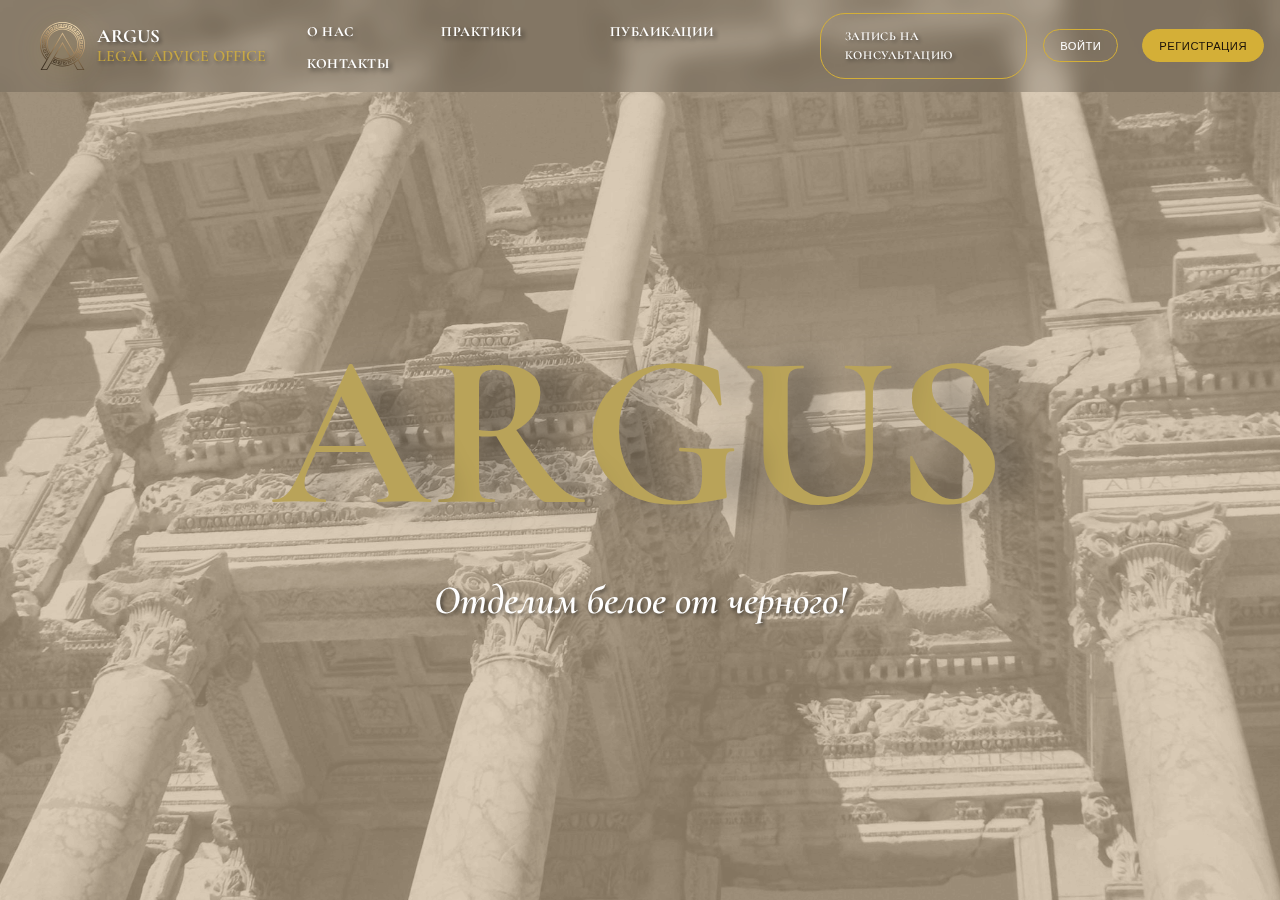
<file: frontend/index.html>
<!DOCTYPE html>
<html lang="en">
<head>
    <meta charset="UTF-8">
    <meta name="viewport" content="width=device-width, initial-scale=1.0">
    <title>Argus Law Company</title>

    <link rel="stylesheet" href="libs/btn/anim-menu-btn.css">
    <script src="libs/btn/anim-menu-btn.min.js" defer></script>
    <link rel="stylesheet" href="libs/swiper/swiper-bundle.min.css">
    <script src="libs/swiper/swiper-bundle.min.js" defer></script>

    <link rel="stylesheet" href="https://cdnjs.cloudflare.com/ajax/libs/font-awesome/6.5.0/css/all.min.css">

    <link rel="stylesheet" href="css/vars.css">
    <link rel="stylesheet" href="css/grid.css">
    <link rel="stylesheet" href="css/main.css">
    <script src="js/app.js" defer></script>
</head>
<body>

    <div class="swiper slider">

        <!-- Floating header for non-home sections -->
        <div class="floating-header" id="floatingHeader">
            <a href="#" class="floating-logo" id="floatingLogoLink">
                <img src="img/logo.svg" alt="Argus" class="logo-image">
                <div class="logo-text-wrapper">
                    <span class="logo-text-top">ARGUS</span>
                    <span class="logo-text-bottom">LEGAL ADVICE OFFICE</span>
                </div>
            </a>
            <button class="floating-burger anim-menu-btn" id="floatingBurger">
                <i class="anim-menu-btn__icon anim-menu-btn__icon--close"></i>
            </button>
        </div>

        <!-- Floating mobile menu -->
        <nav class="floating-menu" id="floatingMenu">
            <ul>
                <li><a href="#home">Главная</a></li>
                <li><a href="#about">О нас</a></li>
                <li><a href="#practices">Практики</a></li>
                <li><a href="#contacts">Контакты</a></li>
            </ul>
        </nav>

        <!-- Header only visible on home section -->
        <div class="slider-ui home-only">

            <div class="container header-wrapper">

                <div class="top-line">

                    <div class="row">

                        <div class="col col--center">
                            <a href="#" class="logo">
                                <img src="img/logo.svg" alt="Argus" class="logo-image">
                                <div class="logo-text-wrapper">
                                    <span class="logo-text-top">ARGUS</span>
                                    <span class="logo-text-bottom">LEGAL ADVICE OFFICE</span>
                                </div>
                            </a>
                        </div>

                        <div class="col col--center col--right col--lead">
                            <nav class="main-menu">
                                <ul>
                                    <li><a href="#about">О нас</a></li>
                                    <li><a href="#practices">Практики</a></li>
                                    <li><a href="publication.html" class="external-link">Публикации</a></li>
                                    <li><a href="#contacts">Контакты</a></li>
                                </ul>
                            </nav>
                            <a href="consultation.html" class="button--consultation">Запись на консультацию</a>
                            <div class="auth-buttons">
                                <button id="loginBtn" class="auth-btn auth-btn--login">Войти</button>
                                <button id="registerBtn" class="auth-btn auth-btn--register">Регистрация</button>
                                <div id="userProfile" class="user-profile" style="display: none;">
                                    <span id="userName"></span>
                                    <button id="logoutBtn" class="auth-btn auth-btn--logout">Выйти</button>
                                </div>
                            </div>
                        </div>
                    </div>
                </div>
                <div class="header-content">

                    <div class="header-content__slide active">
                        <h1 class="letters">Argus</h1>
                        <div class="header-content__info">
                            <p>Отделим белое от черного!</p><br>
                        </div>
                    </div>
                </div>

            </div>
            <div class="header-bottom">

            </div>
        </div>

        <div class="swiper-wrapper">

            <div class="swiper-slide slider__item" id="home">
                <div class="slider__layer" style="background-image: url(img/bcg4.png);"></div>
                
            </div>
            <div class="swiper-slide slider__item" id="about">
                <div class="slider__layer" style="background-image: url(img/bcg.png);"></div>
            
                <section class="about-section">
                    <div class="about-section__container">
                        <!-- Main Content Grid -->
                        <div class="about-grid">
                            <!-- Left Column - Mission & Story -->
                            <div class="about-column about-column--left">
                                <div class="mission-block animate-fade-up" data-delay="0">
                                    <h2 class="section-title">
                                        <span class="title-accent">ЗАЩИТА ВАШИХ ПРАВ</span>
                                        <span class="title-main">НАША МИССИЯ</span>
                                    </h2>

                                    <div class="mission-content">
                                        <p class="lead-text">
                                            Адвокатская консультация «Аргус» — одна из старейших консультаций 
                                            Санкт-Петербургской городской коллегии адвокатов с 1999 года.
                                        </p>

                                        <div class="story-highlights">
                                            <div class="highlight-item animate-slide-left" data-delay="200">
                                                <div class="highlight-icon">👁</div>
                                                <div class="highlight-text">
                                                    <strong>Всевидящий Аргус</strong> — символ бдительности и способности видеть истину
                                                </div>
                                            </div>

                                            <div class="highlight-item animate-slide-left" data-delay="400">
                                                <div class="highlight-icon">⚖️</div>
                                                <div class="highlight-text">
                                                    <strong>Комплексные решения</strong> в гражданском, корпоративном и инвестиционном праве
                                                </div>
                                            </div>

                                            <div class="highlight-item animate-slide-left" data-delay="600">
                                                <div class="highlight-icon">🏛️</div>
                                                <div class="highlight-text">
                                                    <strong>Арбитражные дела</strong> любой сложности и правовой консалтинг
                                                </div>
                                            </div>
                                        </div>
                                    </div>
                                </div>
                            </div>

                            <!-- Right Column - Principles -->
                            <div class="about-column about-column--right">
                                <div class="principles-block animate-fade-up" data-delay="300">
                                    <h2 class="section-title principles-title">
                                        <span class="title-main">НАШИ ПРИНЦИПЫ</span>
                                    </h2>

                                    <div class="principles-grid">
                                        <div class="principle-card animate-scale-up" data-delay="500">
                                            <div class="principle-icon">
                                                <div class="icon-bg"></div>
                                                <span>🔍</span>
                                            </div>
                                            <h3>Бдительность</h3>
                                            <p>Внимательность к деталям и важным аспектам дела</p>
                                        </div>

                                        <div class="principle-card animate-scale-up" data-delay="700">
                                            <div class="principle-icon">
                                                <div class="icon-bg"></div>
                                                <span>🤝</span>
                                            </div>
                                            <h3>Преданность</h3>
                                            <p>Интересы доверителей — наш главный приоритет</p>
                                        </div>

                                        <div class="principle-card animate-scale-up" data-delay="900">
                                            <div class="principle-icon">
                                                <div class="icon-bg"></div>
                                                <span>⚖️</span>
                                            </div>
                                            <h3>Справедливость</h3>
                                            <p>Недопустимость обогащения в ущерб другому лицу</p>
                                            <div class="latin-quote">
                                                "Aequum est neminem cum alterius detrimento et injuria fieri locupletiorem"
                                            </div>
                                        </div>
                                    </div>

                                    <div class="trust-statement animate-fade-up" data-delay="1100">
                                        <div class="statement-line"></div>
                                        <p>За время работы мы завоевали уважение большого числа доверителей и ценим доверие к нашей профессиональной деятельности.</p>
                                    </div>
                                </div>
                            </div>
                        </div>

                        <!-- Decorative Elements -->
                        <div class="decorative-elements">
                            <div class="deco-line deco-line--1"></div>
                            <div class="deco-line deco-line--2"></div>
                            <div class="deco-dot deco-dot--1"></div>
                            <div class="deco-dot deco-dot--2"></div>
                            <div class="floating-orb floating-orb--1"></div>
                            <div class="floating-orb floating-orb--2"></div>
                            <div class="floating-orb floating-orb--3"></div>
                        </div>
                    </div>
                </section>
            </div>
            <div class="swiper-slide slider__item" id="practices">
                <div class="slider__layer" style="background-image: url(img/bcg4.png);"></div>

                <!-- Enhanced Horizontal Swiper with Wow Effects -->
                <div class="horizontal-swiper-container">
                    <div class="swiper horizontal-swiper">
                        <div class="swiper-wrapper">
                            <div class="swiper-slide horizontal-slide">
                                <div class="slide-content practice-card">
                                    <div class="practice-icon">⚖️</div>
                                    <h3>СУДЕБНО-АРБИТРАЖНАЯ ПРАКТИКА</h3>
                                    <div class="practice-divider"></div>
                                    <p>Адвокаты АК «Аргус» решают сложные задачи в различных областях права, включая корпоративные споры, споры, возникающие в предпринимательской деятельности, в процедурах банкротства, в том числе споры, связанные с привлечением к субсидиарной ответственности контролирующих должника лиц, а также споры с участием иностранных лиц.</p>
                                    <div class="practice-accent"></div>
                                </div>
                            </div>
                            <div class="swiper-slide horizontal-slide">
                                <div class="slide-content practice-card">
                                    <div class="practice-icon">🏢</div>
                                    <h3>КОРПОРАТИВНОЕ ПРАВО</h3>
                                    <div class="practice-divider"></div>
                                    <p>Адвокаты АК «Аргус» предоставляют комплексные юридические консультации и уникальные решения по вопросам разработки и совершенствования системы корпоративного управления, отвечающей интересам клиента, сопровождению корпоративных сделок и общим вопросам корпоративного права.</p>
                                    <div class="practice-accent"></div>
                                </div>
                            </div>
                            <div class="swiper-slide horizontal-slide">
                                <div class="slide-content practice-card">
                                    <div class="practice-icon">🏠</div>
                                    <h3>ПРАВОВАЯ ЭКСПЕРТИЗА И СОПРОВОЖДЕНИЕ СДЕЛОК В СФЕРЕ НЕДВИЖИМОСТИ</h3>
                                    <div class="practice-divider"></div>
                                    <p>Адвокаты АК «Аргус» оказывают услуги по структурированию и комплексному сопровождению сделок в сфере недвижимости, в том числе судебное и досудебное сопровождение споров, вытекающих из арендных отношений и иных договоров, связанных с объектами недвижимости.</p>
                                    <div class="practice-accent"></div>
                                </div>
                            </div>
                            <div class="swiper-slide horizontal-slide">
                                <div class="slide-content practice-card">
                                    <div class="practice-icon">📜</div>
                                    <h3>ПРАКТИКА ПО ДЕЛАМ О НАСЛЕДСТВЕ</h3>
                                    <div class="practice-divider"></div>
                                    <p>Адвокаты АК «Аргус» оказывают содействие в оформлении прав на наследство на территории РФ как гражданам РФ, так и иностранным гражданам, а также на территории зарубежных стран как с участием граждан РФ, так и иностранных граждан.</p>
                                    <div class="practice-accent"></div>
                                </div>
                            </div>
                            <div class="swiper-slide horizontal-slide">
                                <div class="slide-content practice-card">
                                    <div class="practice-icon">💰</div>
                                    <h3>ИНВЕСТИЦИИ</h3>
                                    <div class="practice-divider"></div>
                                    <p>Адвокаты АК «Аргус» обеспечивают правовое сопровождение инвестиционных проектов на всех стадиях, в том числе разработку организационной и корпоративной структур проекта с учетом интересов инвестора, создание специализированных финансовых обществ, сопровождение процедуры выпуска цифровых финансовых активов.</p>
                                    <div class="practice-accent"></div>
                                </div>
                            </div>
                            <div class="swiper-slide horizontal-slide">
                                <div class="slide-content practice-card">
                                    <div class="practice-icon">📊</div>
                                    <h3>БАНКРОТСТВО</h3>
                                    <div class="practice-divider"></div>
                                    <p>Адвокаты АК «Аргус» обладают значительным опытом по сопровождению процедур банкротства юридических лиц, в том числе: разработка стратегии банкротства, в том числе предусматривающей привлечение инвесторов, представительство в спорах о привлечении к субсидиарной ответственности ответственных лиц.</p>
                                    <div class="practice-accent"></div>
                                </div>
                            </div>
                            <div class="swiper-slide horizontal-slide">
                                <div class="slide-content practice-card">
                                    <div class="practice-icon">❤️</div>
                                    <h3>PRO BONO</h3>
                                    <div class="practice-divider"></div>
                                    <p>АК «Аргус» стремится применять свои юридические знания, ресурсы и опыт для оказания правовой поддержки значимых социальных и культурных проектов, а также для восстановления справедливости лиц, нуждающихся в защите.</p>
                                    <div class="practice-accent"></div>
                                </div>
                            </div>
                        </div>
                        <!-- Enhanced pagination and navigation -->
                        <div class="swiper-pagination"></div>
                        <div class="swiper-button-next"></div>
                        <div class="swiper-button-prev"></div>
                    </div>
                </div>
            </div>
            <div class="swiper-slide slider__item" id="contacts">
                <div class="slider__layer" style="background-image: url(img/bcg2.png);"></div>

                <section class="contacts-section">
                    <div class="contacts-section__inner">
                        <div class="contacts-container">
                            <h2 class="contacts-title">КОНТАКТЫ</h2>
                            
                            <!-- Enhanced contact cards with wow effects -->
                            <div class="contacts-info">
                                <div class="contact-item animate-contact" data-delay="0">
                                    <div class="contact-icon-wrapper">
                                        <i class="fas fa-phone-alt contact-icon"></i>
                                        <div class="icon-ripple"></div>
                                    </div>
                                    <div>
                                        <h3>Телефон</h3>
                                        <a href="tel:+78121234567" class="contact-link">+7 (812) 123-45-67</a>
                                    </div>
                                </div>
                            
                                <div class="contact-item animate-contact" data-delay="200">
                                    <div class="contact-icon-wrapper">
                                        <i class="fas fa-envelope contact-icon"></i>
                                        <div class="icon-ripple"></div>
                                    </div>
                                    <div>
                                        <h3>Email</h3>
                                        <a href="mailto:info@argus-law.ru" class="contact-link">info@argus-law.ru</a>
                                    </div>
                                </div>
                            
                                <div class="contact-item animate-contact" data-delay="400">
                                    <div class="contact-icon-wrapper">
                                        <i class="fas fa-map-marker-alt contact-icon"></i>
                                        <div class="icon-ripple"></div>
                                    </div>
                                    <div>
                                        <h3>Адрес</h3>
                                        <a href="https://yandex.ru/maps/?text=196084%2C%20Санкт-Петербург%2C%20Московский%20пр.%2C%20109" target="_blank" class="contact-link">
                                            196084, Санкт-Петербург, Московский пр., д.109, лит.А, оф.401
                                        </a>
                                    </div>
                                </div>
                            </div>
                            
                            <!-- Enhanced decorative elements -->
                            <div class="contacts-decoration">
                                <div class="deco-circle deco-circle--1"></div>
                                <div class="deco-circle deco-circle--2"></div>
                                <div class="deco-line-contact"></div>
                            </div>
                        </div>
                    </div>
                </section>
            </div>

        </div>
    </div>

    <!-- Enhanced Auth Modal -->
    <div class="auth-modal" id="authModal">
        <div class="auth-modal-content">
            <span class="close-modal">&times;</span>
            <div class="auth-tabs">
                <button class="auth-tab active" data-tab="login">Войти</button>
                <button class="auth-tab" data-tab="register">Регистрация</button>
            </div>

            <form id="loginForm" class="auth-form active">
                <h3>Вход в аккаунт</h3>
                <div class="form-group">
                    <label for="loginEmail">Email</label>
                    <input type="email" id="loginEmail" required>
                </div>
                <div class="form-group">
                    <label for="loginPassword">Пароль</label>
                    <input type="password" id="loginPassword" required>
                </div>
                <button type="submit" class="button auth-submit-btn">Войти</button>
                <div class="auth-message" id="loginMessage"></div>
            </form>

            <form id="registerForm" class="auth-form">
                <h3>Регистрация</h3>
                <div class="form-group">
                    <label for="registerUsername">Имя пользователя</label>
                    <input type="text" id="username" required>
                </div>
                <div class="form-group">
                    <label for="registerFirstName">Имя</label>
                    <input type="text" id="firstName" required>
                </div>
                <div class="form-group">
                    <label for="registerLastName">Фамилия</label>
                    <input type="text" id="lastName" required>
                </div>
                <div class="form-group">
                    <label for="registerEmail">Email</label>
                    <input type="email" id="registerEmail" required>
                </div>
                <div class="form-group">
                    <label for="registerPassword">Пароль</label>
                    <input type="password" id="registerPassword" required>
                </div>
                <div class="form-group">
                    <label for="confirmPassword">Подтвердите пароль</label>
                    <input type="password" id="confirmPassword" required>
                </div>
                <button type="submit" class="button auth-submit-btn">Зарегистрироваться</button>
                <div class="auth-message" id="registerMessage"></div>
            </form>
        </div>
    </div>
</body>
</html>
</file>
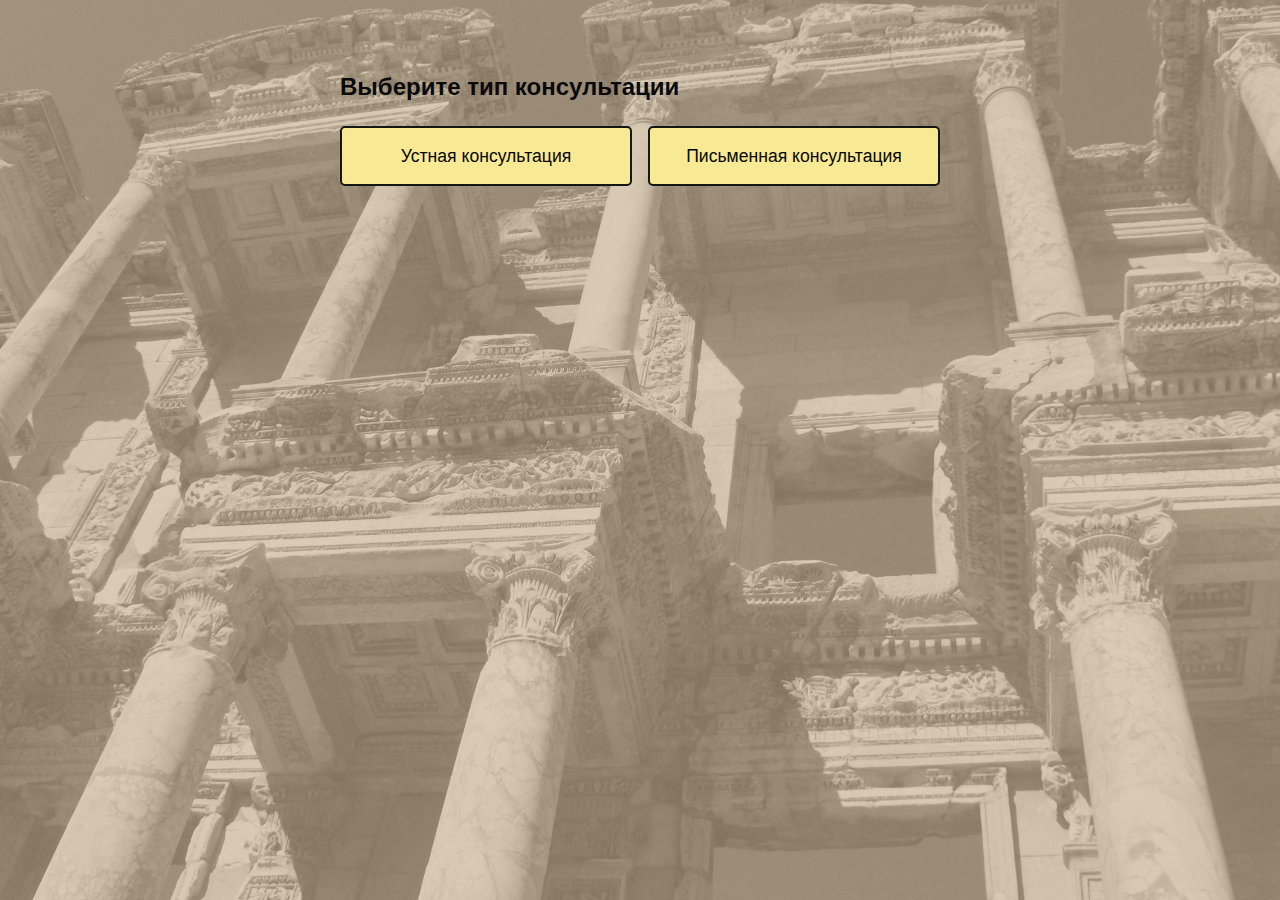
<file: frontend/consultation.html>
<!DOCTYPE html>
<html lang="ru">
<head>
    <meta charset="UTF-8">
    <title>Получить консультацию</title>
    <link rel="stylesheet" href="css/consultation.css">
</head>
<body>

    <div class="consultation-container">

        <!-- Шаг 1: Выбор типа консультации -->
        <h2>Выберите тип консультации</h2>
        <div class="button-group">
            <button class="consultation-type" data-type="oral">Устная консультация</button>
            <button class="consultation-type" data-type="written">Письменная консультация</button>
        </div>

        <!-- Шаг 2 (только если выбрана устная): Выбор формата устной консультации -->
        <div id="form-oral" class="hidden">
            <h3>Выберите формат устной консультации</h3>
            <div class="button-group">
                <button class="oral-type" data-format="inperson">Очная встреча</button>
                <button class="oral-type" data-format="remote">Удалённая консультация</button>
            </div>
        </div>

        <!-- Форма для письменной консультации -->
        <form id="form-written" class="consultation-form hidden">
            <h3>Письменная консультация</h3>
            <input type="text" name="full_name" placeholder="ФИО" required>
            <input type="email" name="email" placeholder="Электронная почта" required>
            <input type="tel" name="phone" placeholder="Номер телефона (по желанию)">
            <select name="topic" required>
                <option value="">Выберите тему консультации</option>
                <option>Арбитраж</option>
                <option>Уголовное дело</option>
                <option>Гражданский иск</option>
                <option>Наследственные дела</option>
                <option>Трудовые споры</option>
            </select>
            <textarea name="description" placeholder="Описание вопроса" required></textarea>
            <input type="file" name="documents" multiple>
            <button type="submit">Отправить</button>
        </form>

        <!-- Форма для устной очной консультации -->
        <form id="form-oral-inperson" class="consultation-form hidden">
            <h3>Очная консультация</h3>
            <input type="text" name="full_name" placeholder="ФИО" required>
            <input type="email" name="email" placeholder="Электронная почта" required>
            <input type="tel" name="phone" placeholder="Номер телефона (по желанию)">
            <label>Выберите дату и время:</label>
            <input type="datetime-local" name="datetime" required>
            <button type="submit">Записаться</button>
        </form>

        <!-- Форма для устной удалённой консультации -->
        <form id="form-oral-remote" class="consultation-form hidden">
            <h3>Удалённая консультация</h3>
            <input type="text" name="full_name" placeholder="ФИО" required>
            <input type="email" name="email" placeholder="Электронная почта" required>
            <input type="tel" name="phone" placeholder="Номер телефона (по желанию)">
            <label>Выберите дату и время:</label>
            <input type="datetime-local" name="datetime" required>
            <select name="contact_method" required>
                <option value="">Предпочитаемый способ связи</option>
                <option>Видеозвонок (Zoom)</option>
                <option>WhatsApp</option>
                <option>Telegram</option>
                <option>Телефонный звонок</option>
            </select>
            <button type="submit">Записаться</button>
        </form>

    </div>

    <script src="js/consultation.js"></script>
</body>
</html>
</file>
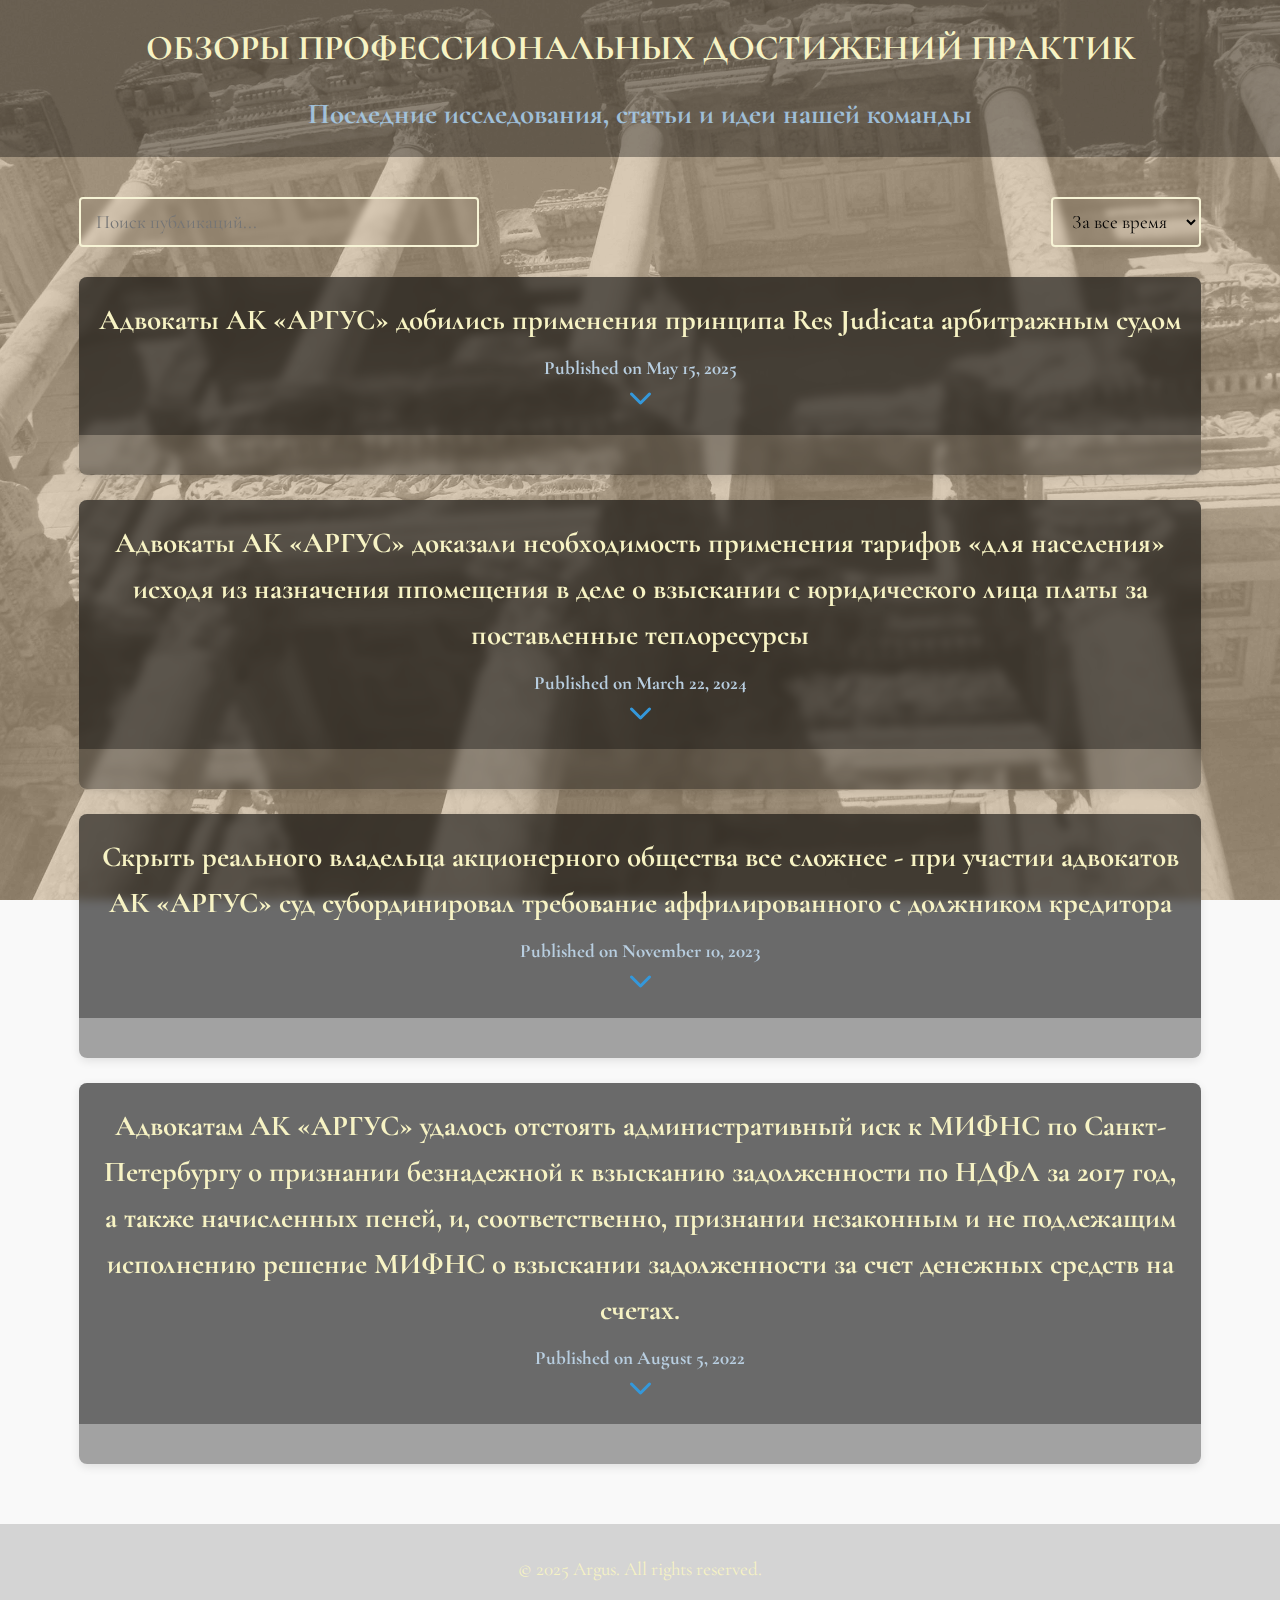
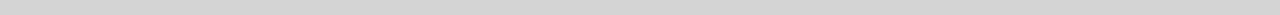
<file: frontend/publication.html>
<!DOCTYPE html>
<html lang="en">
<head>
    <meta charset="UTF-8">
    <meta name="viewport" content="width=device-width, initial-scale=1.0">
    <title>Публикации | Argus</title>
    <link rel="stylesheet" href="css/publication.css">
    <link rel="stylesheet" href="https://cdnjs.cloudflare.com/ajax/libs/font-awesome/6.0.0-beta3/css/all.min.css">
</head>
<body>
    <header class="publication-header">
        <div class="container">
            <h1>ОБЗОРЫ ПРОФЕССИОНАЛЬНЫХ ДОСТИЖЕНИЙ ПРАКТИК</h1>
            <p class="subtitle">Последние исследования, статьи и идеи нашей команды</p>
        </div>
    </header>

    <main class="publication-container">
        <div class="container">
            <div class="publication-filter">
                <input type="text" id="searchInput" placeholder="Поиск публикаций...">
                <select id="yearFilter">
                    <option value="Все года">Все года</option>
                    <option value="2025">2025</option>
                    <option value="2024">2024</option>
                    <option value="2023">2023</option>
                    <option value="2022">2022</option>
                    <option value="2021">2021</option>
                    <option value="2020">2020</option>
                </select>
            </div>

            <div class="publication-list" id="publicationList">
                <!-- Publications will be loaded here -->
            </div>
        </div>
    </main>

    <footer class="site-footer">
        <div class="container">
            <p>&copy; 2025 Argus. All rights reserved.</p>
        </div>
    </footer>

    <script src="js/publication.js"></script>
</body>
</html>
</file>
<file: frontend/libs/btn/anim-menu-btn.css>
:root{--anim-menu-btn-width:1em;--anim-menu-btn-gap:.25em;--anim-menu-btn-color:inherit;--anim-menu-btn-size:48px;--anim-menu-btn-transition-duration:.2s;--anim-menu-btn-icon-size:32px;--anim-menu-btn-icon-stroke:1.5px}.anim-menu-btn{cursor:pointer;background-color:transparent;border:none;outline:none;display:flex;justify-content:center;align-items:center;width:var(--anim-menu-btn-size);height:var(--anim-menu-btn-size);}.anim-menu-btn__icon{border-radius:10em;position:relative;display:block;font-size:var(--anim-menu-btn-icon-size);width:var(--anim-menu-btn-width);height:var(--anim-menu-btn-icon-stroke);color:var(--anim-menu-btn-color);background-image:linear-gradient(currentColor,currentColor);background-repeat:no-repeat;transform:scale(1)}.anim-menu-btn__icon::before,.anim-menu-btn__icon::after{content:"";position:absolute;top:0;left:0;height:100%;width:100%;background-image:inherit;border-radius:10em}.anim-menu-btn__icon--close{background-size:100% 100%;will-change:transform,background-size;transition-property:transform,background-size;transition-duration:var(--anim-menu-btn-transition-duration,0.2s)}.anim-menu-btn:active .anim-menu-btn__icon--close{transform:scale(.9)}.anim-menu-btn__icon--close::before,.anim-menu-btn__icon--close::after{will-change:inherit;transition:inherit}.anim-menu-btn__icon--close::before{transform:translateY(calc(var(--anim-menu-btn-gap)*-1)) rotate(0)}.anim-menu-btn__icon--close::after{transform:translateY(var(--anim-menu-btn-gap)) rotate(0)}.anim-menu-btn--state-b .anim-menu-btn__icon--close{background-size:0% 100%}.anim-menu-btn--state-b .anim-menu-btn__icon--close::before{transform:translateY(0) rotate(45deg)}.anim-menu-btn--state-b .anim-menu-btn__icon--close::after{transform:translateY(0) rotate(-45deg)}.anim-menu-btn__icon--arrow-left,.anim-menu-btn__icon--arrow-right,.anim-menu-btn__icon--arrow-up,.anim-menu-btn__icon--arrow-down{border-radius:50em;will-change:transform;transition-property:transform;transition-duration:var(--anim-menu-btn-transition-duration,0.2s)}.anim-menu-btn:active .anim-menu-btn__icon--arrow-left,.anim-menu-btn:active .anim-menu-btn__icon--arrow-right,.anim-menu-btn:active .anim-menu-btn__icon--arrow-up,.anim-menu-btn:active .anim-menu-btn__icon--arrow-down{transform:scale(.9)}.anim-menu-btn__icon--arrow-left::before,.anim-menu-btn__icon--arrow-left::after,.anim-menu-btn__icon--arrow-right::before,.anim-menu-btn__icon--arrow-right::after,.anim-menu-btn__icon--arrow-up::before,.anim-menu-btn__icon--arrow-up::after,.anim-menu-btn__icon--arrow-down::before,.anim-menu-btn__icon--arrow-down::after{transform-origin:calc(var(--anim-menu-btn-icon-stroke)/2) 50%;will-change:transform,width;transition-property:transform,width;transition-duration:var(--anim-menu-btn-transition-duration,0.2s)}.anim-menu-btn__icon--arrow-left::before,.anim-menu-btn__icon--arrow-right::before,.anim-menu-btn__icon--arrow-up::before,.anim-menu-btn__icon--arrow-down::before{transform:translateY(calc(var(--anim-menu-btn-gap)*-1)) rotate(0)}.anim-menu-btn__icon--arrow-left::after,.anim-menu-btn__icon--arrow-right::after,.anim-menu-btn__icon--arrow-up::after,.anim-menu-btn__icon--arrow-down::after{transform:translateY(var(--anim-menu-btn-gap)) rotate(0)}.anim-menu-btn__icon--arrow-right{transform:rotate(180deg)}.anim-menu-btn:active .anim-menu-btn__icon--arrow-right{transform:rotate(180deg) scale(.9)}.anim-menu-btn--state-b .anim-menu-btn__icon--arrow-left::before,.anim-menu-btn--state-b .anim-menu-btn__icon--arrow-left::after,.anim-menu-btn--state-b .anim-menu-btn__icon--arrow-right::before,.anim-menu-btn--state-b .anim-menu-btn__icon--arrow-right::after,.anim-menu-btn--state-b .anim-menu-btn__icon--arrow-up::before,.anim-menu-btn--state-b .anim-menu-btn__icon--arrow-up::after,.anim-menu-btn--state-b .anim-menu-btn__icon--arrow-down::before,.anim-menu-btn--state-b .anim-menu-btn__icon--arrow-down::after{width:50%}.anim-menu-btn--state-b .anim-menu-btn__icon--arrow-left::before,.anim-menu-btn--state-b .anim-menu-btn__icon--arrow-right::before,.anim-menu-btn--state-b .anim-menu-btn__icon--arrow-up::before,.anim-menu-btn--state-b .anim-menu-btn__icon--arrow-down::before{transform:translateY(0) rotate(-45deg)}.anim-menu-btn--state-b .anim-menu-btn__icon--arrow-left::after,.anim-menu-btn--state-b .anim-menu-btn__icon--arrow-right::after,.anim-menu-btn--state-b .anim-menu-btn__icon--arrow-up::after,.anim-menu-btn--state-b .anim-menu-btn__icon--arrow-down::after{transform:translateY(0) rotate(45deg)}.anim-menu-btn--state-b:active .anim-menu-btn__icon--arrow-up{transform:rotate(90deg) scale(.9)}.anim-menu-btn--state-b .anim-menu-btn__icon--arrow-up{transform:rotate(90deg)}.anim-menu-btn--state-b:active .anim-menu-btn__icon--arrow-down{transform:rotate(-90deg) scale(.9)}.anim-menu-btn--state-b .anim-menu-btn__icon--arrow-down{transform:rotate(-90deg)}
</file>
<file: frontend/css/vars.css>
:root {
    /* Colors */
    --white-color: #ffffff;
    --green-color: #d4af37;
    --gray-color: #666666;
    --dark-bg: #1A1109;
    
    /* Animation */
    --index: calc(1vw + 1vh);
    --transition: 1.25s cubic-bezier(.4, 0, .2, 1);
    
    /* Enhanced Animation Curves */
    --ease-in-out-quart: cubic-bezier(0.77, 0, 0.175, 1);
    --ease-out-expo: cubic-bezier(0.19, 1, 0.22, 1);
    --ease-in-out-back: cubic-bezier(0.68, -0.55, 0.265, 1.55);
    --ease-out-bounce: cubic-bezier(0.68, -0.55, 0.265, 1.55);
    
    /* Spacing */
    --spacing-xs: 0.5rem;
    --spacing-sm: 1rem;
    --spacing-md: 1.5rem;
    --spacing-lg: 2rem;
    --spacing-xl: 3rem;
    --spacing-xxl: 4rem;
    
    /* Typography */
    --font-size-xs: 0.75rem;
    --font-size-sm: 0.875rem;
    --font-size-base: 1rem;
    --font-size-lg: 1.125rem;
    --font-size-xl: 1.25rem;
    --font-size-2xl: 1.5rem;
    --font-size-3xl: 1.875rem;
    --font-size-4xl: 2.25rem;
    --font-size-5xl: 3rem;
    --font-size-6xl: 4rem;
    
    /* Shadows */
    --shadow-sm: 0 1px 2px 0 rgba(0, 0, 0, 0.05);
    --shadow-md: 0 4px 6px -1px rgba(0, 0, 0, 0.1), 0 2px 4px -1px rgba(0, 0, 0, 0.06);
    --shadow-lg: 0 10px 15px -3px rgba(0, 0, 0, 0.1), 0 4px 6px -2px rgba(0, 0, 0, 0.05);
    --shadow-xl: 0 20px 25px -5px rgba(0, 0, 0, 0.1), 0 10px 10px -5px rgba(0, 0, 0, 0.04);
    --shadow-2xl: 0 25px 50px -12px rgba(0, 0, 0, 0.25);
    --shadow-glow: 0 0 20px rgba(212, 175, 55, 0.3);
    --shadow-glow-strong: 0 0 40px rgba(212, 175, 55, 0.5);
    
    /* Borders */
    --border-radius-sm: 0.375rem;
    --border-radius-md: 0.5rem;
    --border-radius-lg: 0.75rem;
    --border-radius-xl: 1rem;
    --border-radius-2xl: 1.5rem;
    --border-radius-full: 9999px;
    
    /* Z-index */
    --z-dropdown: 1000;
    --z-sticky: 1020;
    --z-fixed: 1030;
    --z-modal-backdrop: 1040;
    --z-modal: 1050;
    --z-popover: 1060;
    --z-tooltip: 1070;
    
    /* Breakpoints */
    --breakpoint-xs: 475px;
    --breakpoint-sm: 640px;
    --breakpoint-md: 768px;
    --breakpoint-lg: 1024px;
    --breakpoint-xl: 1280px;
    --breakpoint-2xl: 1536px;
}
</file>
<file: frontend/css/grid.css>
:root {
    --grid-width: 100%;
    --grid-gutter: 0px;
}

.container {
    max-width: calc(var(--grid-width) + var(--grid-gutter) * 2);
    min-width: calc(320px + var(--grid-gutter) * 2);
    padding: 0 var(--grid-gutter);
    margin: auto;
}

.row {
    display: flex;
    margin: 0 calc(var(--grid-gutter) * -1);
}

.col {
    width: fit-content;
    padding: 0 var(--grid-gutter);
}

.col--lead {
    flex: 1;
}

.col--center {
    display: flex;
    align-items: center;
    justify-content: center;
}

.col--right {
    display: flex;
    justify-content: right;
}

/* Enhanced Grid System */
.col--left {
    display: flex;
    justify-content: flex-start;
}

.col--middle {
    display: flex;
    align-items: center;
}

.col--top {
    display: flex;
    align-items: flex-start;
}

.col--bottom {
    display: flex;
    align-items: flex-end;
}

/* Responsive Grid Helpers */
@media (max-width: 768px) {
    .row {
        flex-direction: column;
    }
    
    .col {
        width: 100%;
        margin-bottom: 1rem;
    }
    
    .col:last-child {
        margin-bottom: 0;
    }
}

/* Grid Spacing Utilities */
.row--no-gutters {
    margin: 0;
}

.row--no-gutters .col {
    padding: 0;
}

.row--small-gutters {
    margin: 0 -0.5rem;
}

.row--small-gutters .col {
    padding: 0 0.5rem;
}

.row--large-gutters {
    margin: 0 -2rem;
}

.row--large-gutters .col {
    padding: 0 2rem;
}
</file>
<file: frontend/css/main.css>
/* === ENHANCED DECORATIVE ELEMENTS === */
.decorative-elements {
    position: absolute;
    top: 0;
    left: 0;
    width: 100%;
    height: 100%;
    pointer-events: none;
    z-index: -1;
}

.deco-line {
    position: absolute;
    background: linear-gradient(45deg, transparent, rgba(212, 175, 55, 0.2), transparent);
    opacity: 0.8;
}

.deco-line--1 {
    top: 20%;
    right: -10%;
    width: 300px;
    height: 1px;
    transform: rotate(45deg);
    animation: float 6s ease-in-out infinite;
}

.deco-line--2 {
    bottom: 30%;
    left: -10%;
    width: 200px;
    height: 1px;
    transform: rotate(-45deg);
    animation: float 6s ease-in-out infinite reverse;
}

.deco-dot {
    position: absolute;
    width: 4px;
    height: 4px;
    background: var(--green-color);
    border-radius: 50%;
    opacity: 0.7;
    box-shadow: 0 0 10px var(--green-color);
}

.deco-dot--1 {
    top: 15%;
    right: 25%;
    animation: pulse 4s ease-in-out infinite;
}

.deco-dot--2 {
    bottom: 25%;
    left: 30%;
    animation: pulse 4s ease-in-out infinite 2s;
}

/* === NEW FLOATING ORBS === */
.floating-orb {
    position: absolute;
    border-radius: 50%;
    background: radial-gradient(circle, rgba(212, 175, 55, 0.1) 0%, transparent 70%);
    pointer-events: none;
    animation: floatOrb 8s ease-in-out infinite;
}

.floating-orb--1 {
    width: 100px;
    height: 100px;
    top: 10%;
    right: 20%;
    animation-delay: 0s;
}

.floating-orb--2 {
    width: 150px;
    height: 150px;
    bottom: 20%;
    left: 10%;
    animation-delay: 2s;
}

.floating-orb--3 {
    width: 80px;
    height: 80px;
    top: 60%;
    right: 10%;
    animation-delay: 4s;
}

@keyframes floatOrb {
    0%, 100% { 
        transform: translateY(0px) scale(1);
        opacity: 0.3;
    }
    50% { 
        transform: translateY(-20px) scale(1.1);
        opacity: 0.6;
    }
}

/* === ENHANCED PRACTICES SECTION === */
.horizontal-swiper-container {
    position: absolute;
    width: 100%;
    height: 100%;
    top: 0;
    left: 0;
    z-index: 5;
    display: flex;
    justify-content: center;
    align-items: center;
    pointer-events: none;
}

.horizontal-swiper {
    background: rgba(0, 0, 0, 0.6);
    backdrop-filter: blur(15px);
    width: 70%;
    height: 60%;
    max-width: 1200px;
    pointer-events: auto;
    margin: 0 auto;
    padding: 2em 3em;
    border-radius: 20px;
    overflow: hidden;
    box-shadow: 0 15px 50px rgba(0,0,0,0.4), inset 0 1px 0 rgba(255,255,255,0.1);
    border: 1px solid rgba(212, 175, 55, 0.2);
}

.horizontal-slide {
    height: 100%;
    display: flex;
    align-items: center;
    justify-content: center;
    padding: 40px;
    box-sizing: border-box;
}

.practice-card {
    background: rgba(255, 255, 255, 0.05);
    backdrop-filter: blur(20px);
    border: 1px solid rgba(212, 175, 55, 0.2);
    border-radius: 20px;
    padding: 40px;
    height: 100%;
    display: flex;
    flex-direction: column;
    justify-content: center;
    align-items: center;
    text-align: center;
    transition: all 0.5s var(--ease-out-expo);
    position: relative;
    overflow: hidden;
}

.practice-card::before {
    content: '';
    position: absolute;
    top: 0;
    left: -100%;
    width: 100%;
    height: 100%;
    background: linear-gradient(90deg, transparent, rgba(212, 175, 55, 0.1), transparent);
    transition: left 0.8s var(--ease-out-expo);
}

.practice-card:hover::before {
    left: 100%;
}

.practice-card:hover {
    background: rgba(255, 255, 255, 0.08);
    border-color: var(--green-color);
    transform: translateY(-5px) scale(1.02);
    box-shadow: 0 20px 40px rgba(0, 0, 0, 0.3), var(--shadow-glow);
}

/* Fix for the practice icons that might have the same issue */
.practice-icon {
    font-size: 3rem;
    margin-bottom: 20px;
    /* FIXED: Use a solid color instead of transparent fill */
    color: var(--green-color);
    /* background: linear-gradient(135deg, var(--green-color), #f4d03f);
    -webkit-background-clip: text;
    -webkit-text-fill-color: transparent;
    background-clip: text; */
    transition: all 0.4s var(--ease-out-expo);
}

.practice-card:hover .practice-icon {
    transform: scale(1.2) rotate(10deg);
    filter: drop-shadow(0 5px 15px rgba(212, 175, 55, 0.5));
}

.practice-card h3 {
    font-family: cormorant-g, serif;
    font-size: clamp(1.2rem, 2vw, 1.6rem);
    margin-bottom: 20px;
    color: var(--white-color);
    font-weight: 600;
    position: relative;
    z-index: 2;
}

.practice-divider {
    width: 60px;
    height: 2px;
    background: linear-gradient(90deg, var(--green-color), #f4d03f);
    margin: 0 auto 20px;
    border-radius: 1px;
    transition: all 0.4s var(--ease-out-expo);
}

.practice-card:hover .practice-divider {
    width: 100px;
    box-shadow: 0 0 15px var(--green-color);
}

.practice-card p {
    font-family: cormorant-g, serif;
    font-weight: 400;
    font-size: clamp(0.9rem, 1.1vw, 1.1rem);
    color: rgba(255, 255, 255, 0.9);
    line-height: 1.6;
    text-align: justify;
    position: relative;
    z-index: 2;
}

.practice-accent {
    position: absolute;
    bottom: 0;
    left: 0;
    right: 0;
    height: 4px;
    background: linear-gradient(90deg, transparent, var(--green-color), transparent);
    transform: scaleX(0);
    transition: transform 0.5s var(--ease-out-expo);
}

.practice-card:hover .practice-accent {
    transform: scaleX(1);
}

/* === ENHANCED CONTACTS SECTION === */
.contacts-section {
    display: flex;
    justify-content: center;
    align-items: center;
    height: 100vh;
    padding: 20px;
    box-sizing: border-box;
}

.contacts-section__inner {
    width: 100%;
    max-width: 700px;
}

.contacts-container {
    background: rgba(0, 0, 0, 0.6);
    backdrop-filter: blur(20px);
    border-radius: 25px;
    padding: 60px 50px;
    color: var(--white-color);
    box-shadow: 0 15px 50px rgba(0, 0, 0, 0.4), inset 0 1px 0 rgba(255,255,255,0.1);
    border: 1px solid rgba(212, 175, 55, 0.2);
    animation: fadeInUp 1s ease-out;
    width: 100%;
    box-sizing: border-box;
    position: relative;
    overflow: hidden;
}

.contacts-container::before {
    content: '';
    position: absolute;
    top: -50%;
    left: -50%;
    width: 200%;
    height: 200%;
    background: radial-gradient(circle, rgba(212, 175, 55, 0.1) 0%, transparent 70%);
    animation: rotateGradient 10s linear infinite;
    pointer-events: none;
}

@keyframes rotateGradient {
    0% { transform: rotate(0deg); }
    100% { transform: rotate(360deg); }
}

.contacts-title {
    font-size: 2.5rem;
    font-weight: 300;
    text-align: center;
    margin-bottom: 40px;
    letter-spacing: 2px;
    color: var(--green-color);
    position: relative;
    z-index: 2;
    text-shadow: var(--shadow-glow);
}

.contacts-info {
    display: flex;
    flex-direction: column;
    gap: 30px;
    position: relative;
    z-index: 2;
}

.contact-item {
    display: flex;
    align-items: flex-start;
    gap: 20px;
    padding: 20px;
    background: rgba(255, 255, 255, 0.05);
    border-radius: 15px;
    border: 1px solid rgba(255, 255, 255, 0.1);
    transition: all 0.5s var(--ease-out-expo);
    position: relative;
    overflow: hidden;
}

.contact-item::before {
    content: '';
    position: absolute;
    top: 0;
    left: -100%;
    width: 100%;
    height: 100%;
    background: linear-gradient(90deg, transparent, rgba(212, 175, 55, 0.15), transparent);
    transition: left 0.6s var(--ease-out-expo);
}

.contact-item:hover::before {
    left: 100%;
}

.contact-item:hover {
    background: rgba(212, 175, 55, 0.1);
    border-color: var(--green-color);
    transform: translateX(15px) scale(1.02);
    box-shadow: 0 10px 30px rgba(0, 0, 0, 0.2);
}

.contact-icon-wrapper {
    position: relative;
    width: 50px;
    height: 50px;
    display: flex;
    align-items: center;
    justify-content: center;
    background: rgba(212, 175, 55, 0.1);
    border-radius: 50%;
    border: 1px solid rgba(212, 175, 55, 0.3);
    transition: all 0.4s var(--ease-out-expo);
}

.contact-item:hover .contact-icon-wrapper {
    background: var(--green-color);
    transform: scale(1.1) rotate(360deg);
    box-shadow: var(--shadow-glow);
}

.contact-icon {
    font-size: 1.5rem;
    color: var(--white-color);
    transition: all 0.4s var(--ease-out-expo);
    z-index: 2;
    position: relative;
}

.contact-item:hover .contact-icon {
    color: var(--dark-bg);
}

.icon-ripple {
    position: absolute;
    top: 50%;
    left: 50%;
    width: 0;
    height: 0;
    background: rgba(212, 175, 55, 0.3);
    border-radius: 50%;
    transform: translate(-50%, -50%);
    transition: all 0.6s var(--ease-out-expo);
}

.contact-item:hover .icon-ripple {
    width: 80px;
    height: 80px;
}

.contact-item h3 {
    font-size: 1.3rem;
    margin-bottom: 8px;
    color: var(--white-color);
    font-weight: 500;
    position: relative;
    z-index: 2;
}

.contact-link {
    color: rgba(255, 255, 255, 0.8);
    text-decoration: none;
    font-size: 1.1rem;
    transition: all 0.3s var(--ease-out-expo);
    display: inline-block;
    padding: 3px 0;
    border-bottom: 1px solid transparent;
    position: relative;
    z-index: 2;
}

.contact-link:hover {
    color: var(--green-color);
    border-bottom: 1px solid var(--green-color);
    transform: translateX(5px);
}

/* === CONTACTS DECORATION === */
.contacts-decoration {
    position: absolute;
    top: 0;
    left: 0;
    width: 100%;
    height: 100%;
    pointer-events: none;
    z-index: 1;
}

.deco-circle {
    position: absolute;
    border-radius: 50%;
    border: 1px solid rgba(212, 175, 55, 0.2);
    animation: floatCircle 6s ease-in-out infinite;
}

.deco-circle--1 {
    width: 100px;
    height: 100px;
    top: 10%;
    right: 10%;
    animation-delay: 0s;
}

.deco-circle--2 {
    width: 60px;
    height: 60px;
    bottom: 20%;
    left: 15%;
    animation-delay: 2s;
}

.deco-line-contact {
    position: absolute;
    bottom: 15%;
    right: 20%;
    width: 80px;
    height: 1px;
    background: linear-gradient(90deg, transparent, var(--green-color), transparent);
    animation: lineFloat 4s ease-in-out infinite;
}

@keyframes floatCircle {
    0%, 100% { 
        transform: translateY(0px) scale(1);
        opacity: 0.3;
    }
    50% { 
        transform: translateY(-15px) scale(1.1);
        opacity: 0.6;
    }
}

@keyframes lineFloat {
    0%, 100% { 
        transform: translateX(0px);
        opacity: 0.5;
    }
    50% { 
        transform: translateX(10px);
        opacity: 1;
    }
}

/* === SWIPER NAVIGATION ENHANCED === */
.swiper-pagination {
    position: absolute;
    bottom: 20px;
    left: 50%;
    transform: translateX(-50%);
    z-index: 10;
    display: flex;
    justify-content: center;
    opacity: 0;
    transition: opacity 0.3s ease;
}

.horizontal-swiper .swiper-pagination {
    opacity: 1;
}

.swiper-pagination-bullet {
    width: 12px;
    height: 12px;
    background: rgba(212, 175, 55, 0.5);
    opacity: 0.6;
    margin: 0 6px;
    border-radius: 50%;
    cursor: pointer;
    transition: all 0.4s var(--ease-out-expo);
    border: 1px solid rgba(212, 175, 55, 0.3);
}

.swiper-pagination-bullet:hover {
    background: rgba(212, 175, 55, 0.8);
    transform: scale(1.2);
}

.swiper-pagination-bullet-active {
    background: var(--green-color);
    opacity: 1;
    transform: scale(1.3);
    box-shadow: 0 0 15px var(--green-color);
}

.swiper-button-next,
.swiper-button-prev {
    color: var(--green-color);
    background: rgba(212, 175, 55, 0.1);
    border-radius: 50%;
    width: 50px;
    height: 50px;
    margin-top: -25px;
    border: 1px solid rgba(212, 175, 55, 0.3);
    transition: all 0.4s var(--ease-out-expo);
    backdrop-filter: blur(10px);
}

.swiper-button-next:hover,
.swiper-button-prev:hover {
    background: var(--green-color);
    color: var(--dark-bg);
    transform: scale(1.1);
    box-shadow: var(--shadow-glow);
}

.swiper-button-next::after,
.swiper-button-prev::after {
    font-size: 18px;
    font-weight: bold;
}

/* === AUTH MODAL ENHANCED === */
.auth-modal {
    display: none;
    position: fixed;
    z-index: var(--z-modal);
    left: 0;
    top: 0;
    width: 100%;
    height: 100%;
    background-color: rgba(0, 0, 0, 0.8);
    backdrop-filter: blur(10px);
    justify-content: center;
    align-items: center;
}

.auth-modal-content {
    background: rgba(26, 17, 9, 0.95);
    backdrop-filter: blur(20px);
    border: 1px solid var(--green-color);
    border-radius: 20px;
    width: 100%;
    max-width: 450px;
    padding: 40px;
    position: relative;
    box-shadow: 0 25px 80px rgba(0, 0, 0, 0.6), inset 0 1px 0 rgba(255,255,255,0.1);
    animation: modalFadeIn 0.5s var(--ease-out-expo);
}

@keyframes modalFadeIn {
    from { 
        opacity: 0; 
        transform: translateY(-50px) scale(0.9); 
    }
    to { 
        opacity: 1; 
        transform: translateY(0) scale(1); 
    }
}

.close-modal {
    position: absolute;
    top: 20px;
    right: 25px;
    color: var(--white-color);
    font-size: 28px;
    font-weight: bold;
    cursor: pointer;
    transition: all 0.3s var(--ease-out-expo);
    width: 35px;
    height: 35px;
    display: flex;
    align-items: center;
    justify-content: center;
    border-radius: 50%;
}

.close-modal:hover {
    color: var(--green-color);
    background: rgba(212, 175, 55, 0.1);
    transform: rotate(90deg);
}

.auth-tabs {
    display: flex;
    margin-bottom: 30px;
    border-bottom: 1px solid rgba(255, 255, 255, 0.1);
    border-radius: 10px 10px 0 0;
    overflow: hidden;
}

.auth-tab {
    background: rgba(255, 255, 255, 0.05);
    border: none;
    color: var(--white-color);
    padding: 15px 25px;
    cursor: pointer;
    font-size: 1rem;
    font-weight: 600;
    position: relative;
    opacity: 0.7;
    transition: all 0.4s var(--ease-out-expo);
    flex: 1;
}

.auth-tab:hover {
    background: rgba(255, 255, 255, 0.08);
    opacity: 0.9;
}

.auth-tab.active {
    opacity: 1;
    color: var(--green-color);
    background: rgba(212, 175, 55, 0.1);
}

.auth-tab.active::after {
    content: '';
    position: absolute;
    bottom: -1px;
    left: 0;
    width: 100%;
    height: 3px;
    background: linear-gradient(90deg, var(--green-color), #f4d03f);
    border-radius: 2px;
}

.auth-form {
    display: none;
}

.auth-form.active {
    display: block;
    animation: formSlideIn 0.4s var(--ease-out-expo);
}

@keyframes formSlideIn {
    from {
        opacity: 0;
        transform: translateX(20px);
    }
    to {
        opacity: 1;
        transform: translateX(0);
    }
}

.auth-form h3 {
    color: var(--white-color);
    margin-bottom: 25px;
    text-align: center;
    font-size: 1.5rem;
    font-weight: 300;
}

.form-group {
    margin-bottom: 20px;
}

.form-group label {
    display: block;
    margin-bottom: 8px;
    color: var(--white-color);
    font-size: 0.9rem;
    font-weight: 500;
}

.form-group input {
    width: 100%;
    padding: 15px 18px;
    background: rgba(255, 255, 255, 0.08);
    border: 1px solid rgba(255, 255, 255, 0.2);
    border-radius: 10px;
    color: var(--white-color);
    font-size: 1rem;
    transition: all 0.3s var(--ease-out-expo);
    font-family: inherit;
}

.form-group input:focus {
    outline: none;
    border-color: var(--green-color);
    background: rgba(255, 255, 255, 0.12);
    box-shadow: 0 0 0 3px rgba(212, 175, 55, 0.1);
    transform: translateY(-2px);
}

.form-group input::placeholder {
    color: rgba(255, 255, 255, 0.5);
}

.auth-submit-btn {
    width: 100%;
    margin-top: 10px;
    padding: 15px;
    font-size: 1rem;
    border-radius: 10px;
    background: linear-gradient(135deg, var(--green-color), #f4d03f);
    color: var(--dark-bg);
    border: none;
    font-weight: 600;
    transition: all 0.4s var(--ease-out-expo);
    cursor: pointer;
}

.auth-submit-btn:hover {
    transform: translateY(-2px);
    box-shadow: 0 8px 25px rgba(212, 175, 55, 0.4);
    background: linear-gradient(135deg, #f4d03f, var(--green-color));
}

.auth-message {
    margin-top: 15px;
    padding: 12px 15px;
    border-radius: 8px;
    font-size: 0.9rem;
    display: none;
    animation: messageSlide 0.4s var(--ease-out-expo);
}

@keyframes messageSlide {
    from {
        opacity: 0;
        transform: translateY(-10px);
    }
    to {
        opacity: 1;
        transform: translateY(0);
    }
}

.auth-message.error {
    display: block;
    background-color: rgba(255, 59, 48, 0.1);
    color: #ff6b6b;
    border: 1px solid rgba(255, 59, 48, 0.2);
}

.auth-message.success {
    display: block;
    background-color: rgba(52, 199, 89, 0.1);
    color: var(--green-color);
    border: 1px solid rgba(52, 199, 89, 0.2);
}

/* === ANIMATION CLASSES === */
.animate-fade-up {
    opacity: 0;
    transform: translateY(50px);
    transition: all 0.8s var(--ease-out-expo);
}

.animate-slide-left {
    opacity: 0;
    transform: translateX(-50px);
    transition: all 0.8s var(--ease-out-expo);
}

.animate-scale-up {
    opacity: 0;
    transform: scale(0.8);
    transition: all 0.8s var(--ease-out-expo);
}

.animate-contact {
    opacity: 0;
    transform: translateY(30px);
    transition: all 0.6s var(--ease-out-expo);
}

.animate-fade-up.animate,
.animate-slide-left.animate,
.animate-scale-up.animate,
.animate-contact.animate {
    opacity: 1;
    transform: translate(0) scale(1);
}

/* === GLOBAL ANIMATIONS === */
@keyframes float {
    0%, 100% { 
        transform: translateY(0px) rotate(45deg); 
    }
    50% { 
        transform: translateY(-15px) rotate(45deg); 
    }
}

@keyframes pulse {
    0%, 100% { 
        opacity: 0.7; 
        transform: scale(1); 
    }
    50% { 
        opacity: 1; 
        transform: scale(1.5); 
    }
}

@keyframes fadeInUp {
    from {
        transform: translateY(40px);
        opacity: 0;
    }
    to {
        transform: translateY(0);
        opacity: 1;
    }
}

/* === MOBILE RESPONSIVE === */
@media (max-width: 968px) {
    .top-line {
        padding: 0.6rem 1rem;
    }

    .logo {
        margin-left: 0;
        flex: 1;
    }

    .logo-image {
        width: 8vw;
        max-width: 45px;
        min-width: 35px;
    }

    .logo-text-top {
        font-size: 1rem;
    }

    .logo-text-bottom {
        font-size: 0.85rem;
    }

    .main-menu {
        display: none;
        flex-direction: column;
        position: fixed;
        top: 70px;
        left: 0;
        width: 100%;
        background: rgba(26, 17, 9, 0.98);
        backdrop-filter: blur(20px);
        z-index: 999;
        padding: 1.5rem 0;
        border-top: 1px solid rgba(212, 175, 55, 0.2);
        transform: translateY(-100%);
        transition: transform 0.4s var(--ease-out-expo);
    }

    .main-menu.show {
        display: flex;
        transform: translateY(0);
    }

    .main-menu li {
        display: block;
        text-align: center;
        margin: 0.8rem 0;
        opacity: 0;
        animation: menuItemSlide 0.4s var(--ease-out-expo) forwards;
    }

    .main-menu li:nth-child(1) { animation-delay: 0.1s; }
    .main-menu li:nth-child(2) { animation-delay: 0.2s; }
    .main-menu li:nth-child(3) { animation-delay: 0.3s; }
    .main-menu li:nth-child(4) { animation-delay: 0.4s; }

    @keyframes menuItemSlide {
        to {
            opacity: 1;
            transform: translateX(0);
        }
        from {
            opacity: 0;
            transform: translateX(-30px);
        }
    }

    .auth-buttons {
        gap: 0.3rem;
    }

    .auth-btn {
        padding: 0.5rem 0.7rem;
        font-size: 0.65rem;
        border-radius: 15px;
        min-width: 50px;
    }

    .submenu {
        display: block;
    }

    .header-content {
        padding-top: 60px;
        transform: translateY(-40px);
    }

    .header-bottom {
        min-height: 60px;
    }

    .slider-ui.home-only.hidden {
        display: none;
    }

    .floating-logo .logo-text-wrapper {
        display: none;
    }

    .floating-logo .logo-image {
        width: 30px;
        height: 30px;
    }

    .floating-header {
        top: 15px;
        left: 15px;
        right: 15px;
    }

    .about-grid {
        grid-template-columns: 1fr;
        gap: 30px;
    }

    .about-column--right {
        max-height: none;
        overflow-y: visible;
        display: block;
    }

    .principles-grid {
        display: none;
    }

    .principles-title {
        display: none;
    }

    .trust-statement {
        display: none;
    }

    .about-section__container {
        padding: 20px;
        min-height: auto;
    }

    .about-section {
        padding: 60px 0 20px;
    }

    .horizontal-swiper {
        width: 90%;
        height: 70%;
        padding: 1.5em 2em;
    }

    .practice-card {
        padding: 25px;
    }

    .contacts-container {
        padding: 40px 30px;
        margin: 0 20px;
    }

    .contact-item {
        padding: 15px;
    }

    .auth-modal-content {
        width: 90%;
        padding: 30px 25px;
        margin: 0 20px;
    }
}

@media (max-width: 640px) {
    .top-line {
        padding: 0.5rem 0.8rem;
    }

    .logo-text-wrapper {
        display: none;
    }

    .logo-image {
        width: 10vw;
        max-width: 40px;
        min-width: 30px;
    }

    .auth-buttons {
        gap: 0.2rem;
    }

    .auth-btn {
        padding: 0.4rem 0.5rem;
        font-size: 0.6rem;
        border-radius: 12px;
        min-width: 45px;
    }

    .auth-btn--register {
        display: none;
    }

    .user-profile {
        padding: 0.4rem 0.6rem;
        border-radius: 15px;
    }

    #userName {
        font-size: 0.65rem;
        max-width: 80px;
    }

    .auth-btn--logout {
        padding: 0.3rem 0.5rem;
        font-size: 0.6rem;
    }

    .header-content {
        padding-top: 40px;
        transform: translateY(-20px);
    }

    .header-bottom {
        min-height: 40px;
    }

    .letters {
        font-size: clamp(3rem, 12vw, 6rem) !important;
    }

    .header-content p {
        font-size: clamp(1.2rem, 5vw, 1.8rem);
    }

    .floating-header {
        top: 10px;
        left: 10px;
        right: 10px;
    }

    .floating-logo .logo-image {
        width: 25px;
        height: 25px;
    }

    .horizontal-swiper {
        width: 95%;
        height: 60%;
        padding: 1em 1.5em;
    }

    .principle-card {
        padding: 20px;
    }

    .practice-card {
        padding: 20px;
        min-height: 300px;
    }

    .contacts-container {
        padding: 30px 20px;
    }
}

@media (max-width: 480px) {
    .top-line {
        padding: 0.4rem 0.5rem;
    }

    .auth-buttons {
        flex-direction: column;
        gap: 0.1rem;
    }

    .auth-btn {
        padding: 0.3rem 0.4rem;
        font-size: 0.55rem;
        min-width: 40px;
    }

    .user-profile {
        flex-direction: column;
        gap: 0.2rem;
        padding: 0.3rem 0.5rem;
    }

    #userName {
        font-size: 0.6rem;
        max-width: 60px;
    }

    .header-content {
        padding: 20px 10px;
        transform: translateY(-10px);
    }

    .floating-logo .logo-image {
        width: 22px;
        height: 22px;
    }
}

/* === ACCESSIBILITY & PERFORMANCE === */
@media (prefers-reduced-motion: reduce) {
    * {
        animation-duration: 0.01ms !important;
        animation-iteration-count: 1 !important;
        transition-duration: 0.01ms !important;
    }
}

@media (prefers-contrast: high) {
    .principle-card,
    .practice-card,
    .contacts-container,
    .auth-modal-content {
        border: 2px solid var(--green-color);
    }
    
    .main-menu li > *::after {
        height: 3px;
    }
}

/* === PRINT STYLES === */
@media print {
    .slider-ui,
    .floating-header,
    .floating-menu,
    .swiper-pagination,
    .swiper-button-next,
    .swiper-button-prev,
    .auth-modal {
        display: none !important;
    }
    
    .slider__item {
        break-inside: avoid;
        page-break-inside: avoid;
    }
    
    body {
        background: white !important;
        color: black !important;
    }
}@import 'vars.css';
@import 'grid.css';

* {
    margin: 0;
    padding: 0;
    box-sizing: border-box;
}

html, body {
    height: 100%;
    background-color: var(--dark-bg);
    color: var(--white-color);
    overflow-x: hidden;
}

@font-face {
    font-family: cormorant-g;
    src: url(../fonts/CormorantGaramond-Regular.woff2) format('woff2');
    font-weight: 400;
    font-style: normal;
    font-display: swap;
}

@font-face {
    font-family: cormorant-g;
    src: url(../fonts/CormorantGaramond-Italic.woff2) format('woff2');
    font-weight: 400;
    font-style: italic;
    font-display: swap;
}

@font-face {
    font-family: cormorant-g;
    src: url(../fonts/CormorantGaramond-SemiBold.woff2) format('woff2');
    font-weight: 600;
    font-style: normal;
    font-display: swap;
}

@font-face {
    font-family: cormorant-g;
    src: url(../fonts/CormorantGaramond-SemiBoldItalic.woff2) format('woff2');
    font-weight: 600;
    font-style: italic;
    font-display: swap;
}

@font-face {
    font-family: cormorant-g;
    src: url(../fonts/CormorantGaramond-Bold.woff2) format('woff2');
    font-weight: 700;
    font-style: normal;
    font-display: swap;
}

@font-face {
    font-family: cormorant-g;
    src: url(../fonts/CormorantGaramond-BoldItalic.woff2) format('woff2');
    font-weight: 700;
    font-style: italic;
    font-display: swap;
}

body {
    font-size: 20px;
    font-family: cormorant-g, serif;
    line-height: 1.6;
}

/* === SLIDER BASE === */
.slider {
    height: 100vh;
    overflow: hidden;
}

.slider__layer {
    position: absolute;
    inset: 0;
    background-size: cover;
    background-position: center;
    will-change: transform;
    transition: transform 2s var(--ease-out-expo);
}

.slider__item {
    overflow: hidden;
    transform: scale(1.10)!important;
    transition: transform 2s var(--ease-out-expo)!important;
}

.slider__item:not(.swiper-slide-active) {
    transform: scale(1)!important;
}

.slider-ui {
    position: absolute;
    z-index: 10;
    inset: 0;
    pointer-events: none;
}

/* === HEADER VISIBILITY CONTROL === */
.slider-ui.home-only {
    opacity: 1;
    visibility: visible;
    transition: all 0.4s var(--ease-out-expo);
}

.slider-ui.home-only.hidden {
    opacity: 0;
    visibility: hidden;
    pointer-events: none;
}

/* === FLOATING LOGO & BURGER (VISIBLE IN ALL SECTIONS) === */
.floating-header {
    position: fixed;
    top: 20px;
    left: 20px;
    right: 20px;
    z-index: 1000;
    display: flex;
    justify-content: space-between;
    align-items: center;
    pointer-events: none;
    opacity: 0;
    visibility: hidden;
    transition: all 0.4s var(--ease-out-expo);
}

.floating-header.visible {
    opacity: 1;
    visibility: visible;
}

.floating-logo {
    display: flex;
    align-items: center;
    gap: 12px;
    text-decoration: none;
    color: inherit;
    pointer-events: auto;
    background: rgba(26, 17, 9, 0.9);
    backdrop-filter: blur(20px);
    padding: 0.8rem 1.2rem;
    border-radius: 50px;
    border: 1px solid rgba(212, 175, 55, 0.3);
    box-shadow: 0 8px 32px rgba(0, 0, 0, 0.3);
    transition: all 0.3s var(--ease-out-expo);
}

.floating-logo:hover {
    transform: translateY(-2px);
    box-shadow: 0 12px 40px rgba(0, 0, 0, 0.4);
    border-color: var(--green-color);
}

.floating-logo .logo-image {
    width: 35px;
    height: 35px;
    filter: drop-shadow(0 2px 8px rgba(212, 175, 55, 0.3));
}

.floating-logo .logo-text-wrapper {
    display: flex;
    flex-direction: column;
    line-height: 1;
}

.floating-logo .logo-text-top {
    font-size: 1rem;
    font-weight: 700;
    color: var(--white-color);
    text-shadow: 0 1px 3px rgba(0,0,0,0.5);
}

.floating-logo .logo-text-bottom {
    font-size: 0.7rem;
    font-weight: 500;
    color: var(--green-color);
    opacity: 0.9;
}

.floating-burger {
    pointer-events: auto;
    background: rgba(26, 17, 9, 0.9);
    backdrop-filter: blur(20px);
    padding: 0.8rem;
    border-radius: 50px;
    border: 1px solid rgba(212, 175, 55, 0.3);
    box-shadow: 0 8px 32px rgba(0, 0, 0, 0.3);
    cursor: pointer;
    transition: all 0.3s var(--ease-out-expo);
}

.floating-burger:hover {
    transform: translateY(-2px);
    box-shadow: 0 12px 40px rgba(0, 0, 0, 0.4);
    border-color: var(--green-color);
}

.floating-burger .anim-menu-btn__icon {
    --anim-menu-btn-color: var(--white-color);
    --anim-menu-btn-gap: 0.2em;
    --anim-menu-btn-width: 1em;
}

/* === FLOATING MENU === */
.floating-menu {
    position: fixed;
    top: 80px;
    left: 0;
    right: 0;
    z-index: 999;
    background: rgba(26, 17, 9, 0.98);
    backdrop-filter: blur(20px);
    border-bottom: 1px solid rgba(212, 175, 55, 0.2);
    transform: translateY(-100%);
    transition: transform 0.4s var(--ease-out-expo);
    opacity: 0;
    visibility: hidden;
}

.floating-menu.show {
    transform: translateY(0);
    opacity: 1;
    visibility: visible;
}

.floating-menu ul {
    list-style: none;
    padding: 2rem 0;
    margin: 0;
    text-align: center;
}

.floating-menu li {
    margin: 1rem 0;
    opacity: 0;
    transform: translateX(-30px);
    transition: all 0.4s var(--ease-out-expo);
}

.floating-menu.show li {
    opacity: 1;
    transform: translateX(0);
}

.floating-menu.show li:nth-child(1) { transition-delay: 0.1s; }
.floating-menu.show li:nth-child(2) { transition-delay: 0.2s; }
.floating-menu.show li:nth-child(3) { transition-delay: 0.3s; }
.floating-menu.show li:nth-child(4) { transition-delay: 0.4s; }

.floating-menu a {
    color: var(--white-color);
    text-decoration: none;
    font-size: 1.2rem;
    font-weight: 600;
    text-transform: uppercase;
    letter-spacing: 1px;
    padding: 15px 20px;
    display: block;
    transition: all 0.3s var(--ease-out-expo);
    position: relative;
}

.floating-menu a::before {
    content: '';
    position: absolute;
    bottom: 0;
    left: 50%;
    transform: translateX(-50%);
    width: 0;
    height: 2px;
    background: var(--green-color);
    transition: width 0.3s var(--ease-out-expo);
}

.floating-menu a:hover::before {
    width: 60px;
}

.floating-menu a:hover {
    color: var(--green-color);
}

/* === ENHANCED HEADER === */
.top-line {
    background: rgba(0, 0, 0, 0.15);
    backdrop-filter: blur(10px);
    padding: 0.8rem 0;
    transition: all 0.4s var(--ease-out-expo);
}

.header-wrapper {
    display: flex;
    flex-direction: column;
    height: 100vh;
}

/* === LOGO === */
.logo {
    display: flex;
    align-items: center;
    gap: 12px;
    text-decoration: none;
    margin-left: 40px;
    color: inherit;
    transition: all 0.3s var(--ease-out-expo);
}

.logo:hover {
    transform: translateY(-2px);
}

.logo-image {
    width: 3.5vw;
    max-width: 60px;
    min-width: 30px;
    height: auto;
    filter: drop-shadow(0 4px 15px rgba(212, 175, 55, 0.3));
    transition: all 0.3s var(--ease-out-expo);
}

.logo:hover .logo-image {
    filter: drop-shadow(0 8px 25px rgba(212, 175, 55, 0.5));
    transform: scale(1.05);
}

.logo-text-wrapper {
    display: flex;
    flex-direction: column;
    justify-content: center;
    text-shadow: 2px 2px 4px rgba(0,0,0,0.6);
    line-height: 1.1;
}

.logo-text-top {
    font-size: 1.2rem;
    font-weight: 700;
    user-select: none;
    color: var(--white-color);
}

.logo-text-bottom {
    font-size: 1rem;
    font-weight: 600;
    user-select: none;
    opacity: 0.8;
    color: var(--green-color);
}

/* === NAVIGATION === */
.main-menu li {
    list-style-type: none;
    display: inline-block;
    text-shadow: 3px 3px 5px rgba(0,0,0,0.6);
}

.main-menu li > * {
    color: var(--white-color);
    text-transform: uppercase;
    font-weight: 700;
    text-decoration: none;
    font-size: clamp(0.7rem, 1.5vw, 0.9rem);
    letter-spacing: 0.5px;
    position: relative;
    transition: all 0.3s var(--ease-out-expo);
    padding: 8px 0;
    margin: 0 1rem;
}

.main-menu li > *:before,
.main-menu li > *:after {
    content: '';
    display: inline-block;
    height: 2px;
    background: linear-gradient(90deg, var(--green-color), #f4d03f);
    width: 11.25px;
    vertical-align: middle;
    top: -1px;
    left: -1.5px;
    position: relative;
    border-radius: 10em;
    margin: 0 7px;
    visibility: hidden;
    transform: scaleX(0);
    transition: all 0.3s var(--ease-out-expo);
}

.main-menu li.active > *,
.main-menu li:hover > * {
    color: var(--green-color);
}

.main-menu li.active > *::before,
.main-menu li:hover > *::before,
.main-menu li.active > *::after,
.main-menu li:hover > *::after {
    visibility: visible;
    transform: scaleX(1);
}

/* === ENHANCED BUTTONS === */
.button--consultation {
    padding: 0.8rem 1.5rem;
    color: var(--white-color);
    background-color: transparent;
    text-shadow: 2px 2px 4px rgba(0,0,0,0.6);
    border: 1.5px solid var(--green-color);
    border-radius: 25px;
    font-weight: 600;
    text-decoration: none;
    letter-spacing: 0.05em;
    text-transform: uppercase;
    font-size: 0.75rem;
    cursor: pointer;
    position: relative;
    overflow: hidden;
    transition: all 0.3s var(--ease-out-expo);
    margin-right: 1rem;
}

.button--consultation::before {
    content: '';
    position: absolute;
    top: 0;
    left: -100%;
    width: 100%;
    height: 100%;
    background: linear-gradient(90deg, transparent, rgba(255, 255, 255, 0.2), transparent);
    transition: left 0.5s var(--ease-out-expo);
}

.button--consultation:hover::before {
    left: 100%;
}

.button--consultation:hover {
    background-color: var(--green-color);
    color: var(--dark-bg);
    transform: translateY(-2px);
    box-shadow: var(--shadow-glow);
}

/* === COMPACT AUTH BUTTONS === */
.auth-buttons {
    display: flex;
    align-items: center;
    gap: 0.5rem;
}

.auth-btn {
    padding: 0.6rem 1rem;
    background: transparent;
    border: 1px solid rgba(255, 255, 255, 0.3);
    border-radius: 20px;
    color: var(--white-color);
    font-size: 0.7rem;
    font-weight: 500;
    cursor: pointer;
    transition: all 0.3s var(--ease-out-expo);
    text-transform: uppercase;
    letter-spacing: 0.5px;
    min-width: auto;
    margin-right: 1rem;
}

.auth-btn:hover {
    background: rgba(255, 255, 255, 0.1);
    border-color: var(--green-color);
    color: var(--green-color);
    transform: translateY(-1px);
}

.auth-btn--login {
    border-color: var(--green-color);
}

.auth-btn--register {
    background: var(--green-color);
    color: var(--dark-bg);
    border-color: var(--green-color);
}

.auth-btn--register:hover {
    background: transparent;
    color: var(--green-color);
}

.auth-btn--logout {
    background: rgba(255, 59, 48, 0.1);
    border-color: rgba(255, 59, 48, 0.5);
    color: #ff6b6b;
}

.auth-btn--logout:hover {
    background: rgba(255, 59, 48, 0.2);
    border-color: #ff6b6b;
}

/* === USER PROFILE === */
.user-profile {
    display: flex;
    align-items: center;
    gap: 0.8rem;
    padding: 0.5rem 1rem;
    background: rgba(212, 175, 55, 0.1);
    border-radius: 20px;
    border: 1px solid rgba(212, 175, 55, 0.3);
    transition: all 0.3s var(--ease-out-expo);
}

.user-profile:hover {
    background: rgba(212, 175, 55, 0.15);
    transform: translateY(-1px);
}

#userName {
    color: var(--white-color);
    font-weight: 600;
    font-size: 0.75rem;
    max-width: 120px;
    overflow: hidden;
    text-overflow: ellipsis;
    white-space: nowrap;
}

/* === MOBILE MENU === */
.submenu {
    --anim-menu-btn-color: var(--gray-color);
    --anim-menu-btn-gap: .23em;
    --anim-menu-btn-width: 1.08em;
}

/* === HEADER CONTENT === */
.header-content {
    flex: 1;
    text-align: center;
    display: flex;
    width: 100%;
    padding: 0 20px;
    padding-top: 80px;
    box-sizing: border-box;
    justify-content: center;
    align-items: center;
    line-height: 1;
    flex-direction: column;
    transform: translateY(-60px);
    overflow: visible;
    height: auto;
    position: relative;
}

.header-content__slide {
    position: relative;
    overflow: visible;
    width: 100%;
    height: auto;
    display: flex;
    flex-direction: column;
    align-items: center;
    justify-content: center;
}

.header-content h1 {
    font-size: calc(var(--index) * 10);
    text-transform: uppercase;
    font-weight: 900;
    /* FIXED: Removed the problematic lines that were making text invisible */
    color: #b9a359;
    /* background: linear-gradient(135deg, var(--white-color), var(--green-color));
    -webkit-background-clip: text;
    -webkit-text-fill-color: transparent;
    background-clip: text; */
    overflow: visible;
    height: auto;
    margin: 0;
    padding: 0;
    position: relative;
    /* Added text shadow for better visibility */
    text-shadow: 2px 2px 4px rgba(0,0,0,0.6);
}

/* Alternative: If you want to keep the gradient effect but make it visible, use this instead: */
.header-content h1.gradient-version {
    font-size: calc(var(--index) * 10);
    text-transform: uppercase;
    font-weight: 900;
    background: linear-gradient(135deg, var(--white-color), var(--green-color));
    -webkit-background-clip: text;
    -webkit-text-fill-color: transparent;
    background-clip: text;
    /* Add a fallback for browsers that don't support background-clip */
    color: var(--white-color); /* Fallback color */
    overflow: visible;
    height: auto;
    margin: 0;
    padding: 0;
    position: relative;
}

.header-content p {
    color: var(--white-color);
    text-shadow: 2px 2px 4px rgba(0,0,0,0.6);
    max-width: 560px;
    font-weight: 600;
    line-height: 1.4;
    display: inline-block;
    font-family: 'cormorant-g', serif;
    font-size: clamp(1.5rem, 4vw, 2.5rem);
    font-style: italic;
    margin-top: 30px;
}

.header-bottom {
    min-height: 80px;
}

/* === LETTER ANIMATION (FIXED POSITIONING) === */
.letters {
    overflow: visible !important;
    height: auto !important;
    position: relative;
    z-index: 1;
    display: block;
    width: 100%;
}

.letters .letter {
    text-shadow: 25px 0 35px rgba(0 0 0 / .4);
    position: relative;
    margin-left: 0;
    right: 0;
    opacity: 0;
    top: -12em;
    transition: opacity var(--transition), top var(--transition);
    display: inline-block;
    z-index: 1;
}

.header-content__slide.active .letter {
    opacity: 1;
    top: 0;
}

.header-content__slide:not(.active) .letter {
    top: 12em;
}

.header-content__info {
    position: relative;
    opacity: 0;
    top: -10em;
    transition: opacity 1s ease, top 1.25s ease;
}

.header-content__slide.active .header-content__info {
    opacity: 1;
    top: 0;
}

/* === POINTER EVENTS === */
.logo, .main-menu, .button--consultation, .auth-btn, .submenu, .user-profile, .floating-logo, .floating-burger {
    pointer-events: auto;
}

/* === ENHANCED ABOUT SECTION === */
.about-section {
    position: absolute;
    top: 0;
    left: 0;
    width: 100%;
    height: 100%;
    z-index: 5;
    display: flex;
    align-items: center;
    justify-content: center;
    padding: 80px 0 40px;
}

.about-section__container {
    width: 100%;
    max-width: 1200px;
    margin: 0 auto;
    padding: 20px 40px;
    position: relative;
    display: flex;
    align-items: center;
    min-height: calc(100vh - 120px);
}

.about-grid {
    display: grid;
    grid-template-columns: 1.2fr 0.8fr;
    gap: 40px;
    width: 100%;
    align-items: start;
}

.about-column {
    display: flex;
    flex-direction: column;
    justify-content: flex-start;
}

.about-column--right {
    max-height: 75vh;
    overflow-y: auto;
    padding-right: 10px;
    scrollbar-width: none;
    -ms-overflow-style: none;
}

.about-column--right::-webkit-scrollbar {
    display: none;
}

/* === ENHANCED TYPOGRAPHY === */
.section-title {
    margin: 0 0 30px;
    font-family: cormorant-g, serif;
    line-height: 1.2;
}

.title-accent {
    display: block;
    font-size: 2.8rem;
    font-weight: 300;
    color: var(--green-color);
    letter-spacing: 2px;
    margin-bottom: 5px;
    text-shadow: var(--shadow-glow);
    animation: titleGlow 3s ease-in-out infinite alternate;
}

@keyframes titleGlow {
    0% { text-shadow: var(--shadow-glow); }
    100% { text-shadow: var(--shadow-glow-strong); }
}

.title-main {
    display: block;
    font-size: 1.4rem;
    font-weight: 400;
    color: var(--white-color);
    letter-spacing: 1px;
    opacity: 0.9;
}

.principles-title .title-main {
    font-size: 2.2rem;
    color: var(--green-color);
}

/* === MISSION CONTENT === */
.mission-content {
    color: var(--white-color);
}

.lead-text {
    font-size: 1.2rem;
    line-height: 1.6;
    margin-bottom: 35px;
    color: #e0e0e0;
    font-weight: 300;
}

/* === ENHANCED STORY HIGHLIGHTS === */
.story-highlights {
    display: flex;
    flex-direction: column;
    gap: 20px;
}

.highlight-item {
    display: flex;
    align-items: flex-start;
    gap: 15px;
    padding: 15px 0;
    border-left: 2px solid rgba(212, 175, 55, 0.3);
    padding-left: 20px;
    transition: all 0.4s var(--ease-out-expo);
    position: relative;
    overflow: hidden;
}

.highlight-item::before {
    content: '';
    position: absolute;
    top: 0;
    left: -100%;
    width: 100%;
    height: 100%;
    background: linear-gradient(90deg, transparent, rgba(212, 175, 55, 0.1), transparent);
    transition: left 0.6s var(--ease-out-expo);
}

.highlight-item:hover::before {
    left: 100%;
}

.highlight-item:hover {
    border-left-color: var(--green-color);
    transform: translateX(10px) scale(1.02);
    background: rgba(212, 175, 55, 0.05);
}

.highlight-icon {
    font-size: 1.5rem;
    min-width: 40px;
    height: 40px;
    display: flex;
    align-items: center;
    justify-content: center;
    background: rgba(212, 175, 55, 0.1);
    border-radius: 50%;
    border: 1px solid rgba(212, 175, 55, 0.3);
    transition: all 0.4s var(--ease-out-expo);
}

.highlight-item:hover .highlight-icon {
    background: var(--green-color);
    transform: scale(1.1) rotate(360deg);
    box-shadow: var(--shadow-glow);
}

.highlight-text {
    flex: 1;
    color: #e0e0e0;
    line-height: 1.5;
}

.highlight-text strong {
    color: var(--white-color);
    display: block;
    margin-bottom: 3px;
    font-size: 1.05rem;
}

/* === ENHANCED PRINCIPLES GRID === */
.principles-grid {
    display: grid;
    grid-template-columns: 1fr;
    gap: 15px;
    margin-bottom: 20px;
}

.principle-card {
    background: rgba(255, 255, 255, 0.05);
    backdrop-filter: blur(20px);
    border: 1px solid rgba(255, 255, 255, 0.1);
    border-radius: 12px;
    padding: 18px;
    transition: all 0.5s var(--ease-out-expo);
    position: relative;
    overflow: hidden;
    cursor: pointer;
    transform-style: preserve-3d;
    min-height: auto;
}

.principle-card::before {
    content: '';
    position: absolute;
    top: 0;
    left: -100%;
    width: 100%;
    height: 100%;
    background: linear-gradient(90deg, transparent, rgba(212, 175, 55, 0.15), transparent);
    transition: left 0.8s var(--ease-out-expo);
}

.principle-card:hover::before {
    left: 100%;
}

.principle-card::after {
    content: '';
    position: absolute;
    top: 50%;
    left: 50%;
    width: 0;
    height: 0;
    background: radial-gradient(circle, rgba(212, 175, 55, 0.2) 0%, transparent 70%);
    border-radius: 50%;
    transform: translate(-50%, -50%);
    transition: all 0.6s var(--ease-out-expo);
}

.principle-card:hover::after {
    width: 150px;
    height: 150px;
}

.principle-card:hover {
    background: rgba(255, 255, 255, 0.08);
    border-color: rgba(212, 175, 55, 0.4);
    transform: translateY(-5px) scale(1.02);
    box-shadow: 0 10px 25px rgba(0, 0, 0, 0.3), var(--shadow-glow);
}

.principle-icon {
    position: relative;
    margin-bottom: 10px;
    display: inline-block;
    z-index: 2;
}

.icon-bg {
    position: absolute;
    top: -8px;
    left: -8px;
    right: -8px;
    bottom: -8px;
    background: radial-gradient(circle, rgba(212, 175, 55, 0.3) 0%, transparent 70%);
    border-radius: 50%;
    transform: scale(0.8);
    transition: transform 0.6s var(--ease-out-expo);
}

.principle-card:hover .icon-bg {
    transform: scale(1.1) rotate(180deg);
}

.principle-icon span {
    font-size: 1.5rem;
    position: relative;
    z-index: 1;
    transition: all 0.4s var(--ease-out-expo);
}

.principle-card:hover .principle-icon span {
    transform: scale(1.1);
}

.principle-card h3 {
    color: var(--green-color);
    font-size: 1.1rem;
    margin: 0 0 8px;
    font-weight: 500;
    position: relative;
    z-index: 2;
}

.principle-card p {
    color: #e0e0e0;
    line-height: 1.4;
    margin: 0 0 8px;
    font-size: 0.9rem;
    position: relative;
    z-index: 2;
}

.latin-quote {
    font-style: italic;
    color: #b0b0b0;
    font-size: 0.75rem;
    margin-top: 8px;
    padding-top: 8px;
    border-top: 1px solid rgba(255, 255, 255, 0.1);
    position: relative;
    z-index: 2;
}

/* === TRUST STATEMENT === */
.trust-statement {
    position: relative;
    padding-top: 25px;
    margin-top: 25px;
}

.statement-line {
    position: absolute;
    top: 0;
    left: 0;
    width: 60px;
    height: 2px;
    background: linear-gradient(to right, var(--green-color), transparent);
    animation: lineGlow 2s ease-in-out infinite alternate;
}

@keyframes lineGlow {
    0% { box-shadow: 0 0 5px var(--green-color); }
    100% { box-shadow: 0 0 15px var(--green-color); }
}

.trust-statement p {
    color: #e0e0e0;
    font-style: italic;
    line-height: 1.6;
    margin: 0;
    font-size: 1rem;
}

/* === ENHANCED DECORATIVE ELEMENTS === */
.decorative-elements {
    position: absolute;
    top: 0;
    left: 0;
    width: 100%;
    height: 100%;
    pointer-events: none;
}
</file>
<file: frontend/css/consultation.css>
body {
    background-image: url('../img/bcg4.png');
    background-size: cover;
    background-repeat: no-repeat;
    background-position: center;
    background-attachment: fixed; /* опционально — фон остаётся на месте при скролле */
    line-height: 1.6;
    color: #0a0a0a;
    background-color: #f9f9f9;
}

.consultation-container {
    max-width: 600px;
    margin: 2em auto;
    padding: 1em;
    font-family: Arial, sans-serif;
}

.button-group {
    display: flex;
    gap: 1em;
    margin-bottom: 1.5em;
}

button.consultation-type,
button.oral-type {
    flex: 1;
    padding: 1em;
    border: 2px solid #161614;
    background-color: rgb(248, 233, 149);
    color: #080808;
    font-size: 1.1em;
    cursor: pointer;
    border-radius: 5px;
    transition: background-color 0.3s, color 0.3s;
}

button.consultation-type:hover,
button.oral-type:hover {
    background-color: #554468;
    color: white;
}

button.consultation-type.active,
button.oral-type.active {
    background-color: #554468;
    color: white;
    border-color: #004494;
}

.consultation-form {
    display: flex;
    flex-direction: column;
    gap: 1em;
}

.consultation-form input,
.consultation-form select,
.consultation-form textarea {
    padding: 0.8em;
    font-size: 1em;
    border: 1px solid #ccc;
    border-radius: 4px;
    width: 100%;
    box-sizing: border-box;
}

.consultation-form button[type="submit"] {
    background-color: #2b2a81;
    color: white;
    border: none;
    padding: 1em;
    font-size: 1.1em;
    cursor: pointer;
    border-radius: 5px;
    transition: background-color 0.3s;
}

.consultation-form button[type="submit"]:hover {
    background-color: #41909e;
}

.hidden {
    display: none;
}
</file>
<file: frontend/css/publication.css>
/* Global Styles */
* {
    margin: 0;
    padding: 0;
    box-sizing: border-box;
    font-family: cormorant-g, sans-serif;
}

body {
    background-image: url('../img/bcg4.png');
    background-size: cover;
    background-repeat: no-repeat;
    background-position: center;
    background-attachment: fixed; /* опционально — фон остаётся на месте при скролле */
    line-height: 1.6;
    color: #ececd0;
    background-color: #f9f9f9;
}

@font-face {
    font-family: cormorant-g;
    src: url(../fonts/CormorantGaramond-Regular.woff2) format('woff2');
    font-weight: 400;
    font-style: normal;
}

@font-face {
    font-family: cormorant-g;
    src: url(../fonts/CormorantGaramond-Italic.woff2) format('woff2');
    font-weight: 400;
    font-style: italic;
}

@font-face {
    font-family: cormorant-g;
    src: url(../fonts/CormorantGaramond-SemiBold.woff2) format('woff2');
    font-weight: 600;
    font-style: normal;
}

@font-face {
    font-family: cormorant-g;
    src: url(../fonts/CormorantGaramond-SemiBoldItalic.woff2) format('woff2');
    font-weight: 600;
    font-style: italic;
}

@font-face {
    font-family: cormorant-g;
    src: url(../fonts/CormorantGaramond-Bold.woff2) format('woff2');
    font-weight: 700;
    font-style: normal;
}

@font-face {
    font-family: cormorant-g;
    src: url(../fonts/CormorantGaramond-BoldItalic.woff2) format('woff2');
    font-weight: 700;
    font-style: italic;
}

.container {
    width: 90%;
    max-width: 1200px;
    margin: 0 auto;
    padding: 0 15px;
}

/* Header Styles */
.publication-header {
    background-color: transparent;
    color: rgb(241, 235, 204);
    padding: 60px 0;
    text-align: center;
    margin-bottom: 40px;
}

.publication-header h1 {
    color: #f7f3c4;
    font-size: 2.2rem;
    margin-bottom: 15px;
}

.publication-header .subtitle {
    color: #a6cae7;
    font-size: 1.8rem;
    font-weight: 700;
    opacity: 0.9;
}

/* Filter Styles */
.publication-filter {
    background-color: transparent;
    display: flex;
    justify-content: space-between;
    margin-bottom: 30px;
    gap: 15px;
    flex-wrap: wrap;
}

.publication-filter input,
.publication-filter select {
    background-color: transparent;
    backdrop-filter: blur(3px); /* Размытие фона */
    padding: 10px 15px;
    border: 2px solid #f7f4d6;
    border-radius: 4px;
    font-size: 1.2rem;
}

.publication-filter input {
    flex-grow: 1;
    max-width: 400px;
}

.publication-filter select {
    width: 150px;
}

/* Publication List Styles */
.publication-list {
    display: grid;
    grid-template-columns: 1fr;
    gap: 25px;
}

.publication-item {
    background: rgba(0, 0, 0, 0.35);
    backdrop-filter: blur(5px); /* Размытие фона */
    border-radius: 8px;
    box-shadow: 0 3px 10px rgba(0, 0, 0, 0.1);
    overflow: hidden;
    transition: transform 0.3s ease, box-shadow 0.3s ease;
}

.publication-item:hover {
    transform: translateY(-5px);
    background: rgba(0, 0, 0, 0.5);
    box-shadow: 0 5px 15px rgba(0, 0, 0, 0.15);
}

.publication-header {
    background: rgba(0, 0, 0, 0.35); /* Полупрозрачный фон */
    padding: 20px;
    cursor: pointer;
}

.publication-title {
    font-size: 1.8rem;
    color: #f7f3c4;
    margin-bottom: 10px;
    display: flex;
    justify-content: space-between;
    align-items: center;
}

.publication-date {
    color: #b8cee0;
    font-size: 1.2rem;
    font-weight: 700;
}

.publication-content {
    font-size: 1.2rem;
    padding: 0 20px;
    max-height: 0;
    overflow: hidden;
    transition: max-height 0.3s ease, padding 0.3s ease;
}

.publication-content.expanded {
    padding: 20px;
    max-height: 1000px;
}

.publication-content p {
    text-indent: 2em;
    text-align: justify;
    margin-bottom: 15px;
}

.toggle-btn {
    background: none;
    border: none;
    color: #3498db;
    font-size: 1.5rem;
    cursor: pointer;
    transition: transform 0.3s ease;
}

.toggle-btn.expanded {
    transform: rotate(180deg);
}

/* Footer Styles */
.site-footer {
    background: rgba(0, 0, 0, 0.15); /* Полупрозрачный фон */
    color: #f7f3c4;
    font-size: 1.2rem;
    padding: 30px 0;
    text-align: center;
    margin-top: 60px;
}

/* Responsive Styles */
@media (max-width: 768px) {
    .publication-header h1 {
        font-size: 2rem;
    }
    
    .publication-title {
        font-size: 1.1rem;
    }
    
    .publication-filter {
        flex-direction: column;
    }
    
    .publication-filter input,
    .publication-filter select {
        width: 100%;
        max-width: none;
    }
}
</file>
